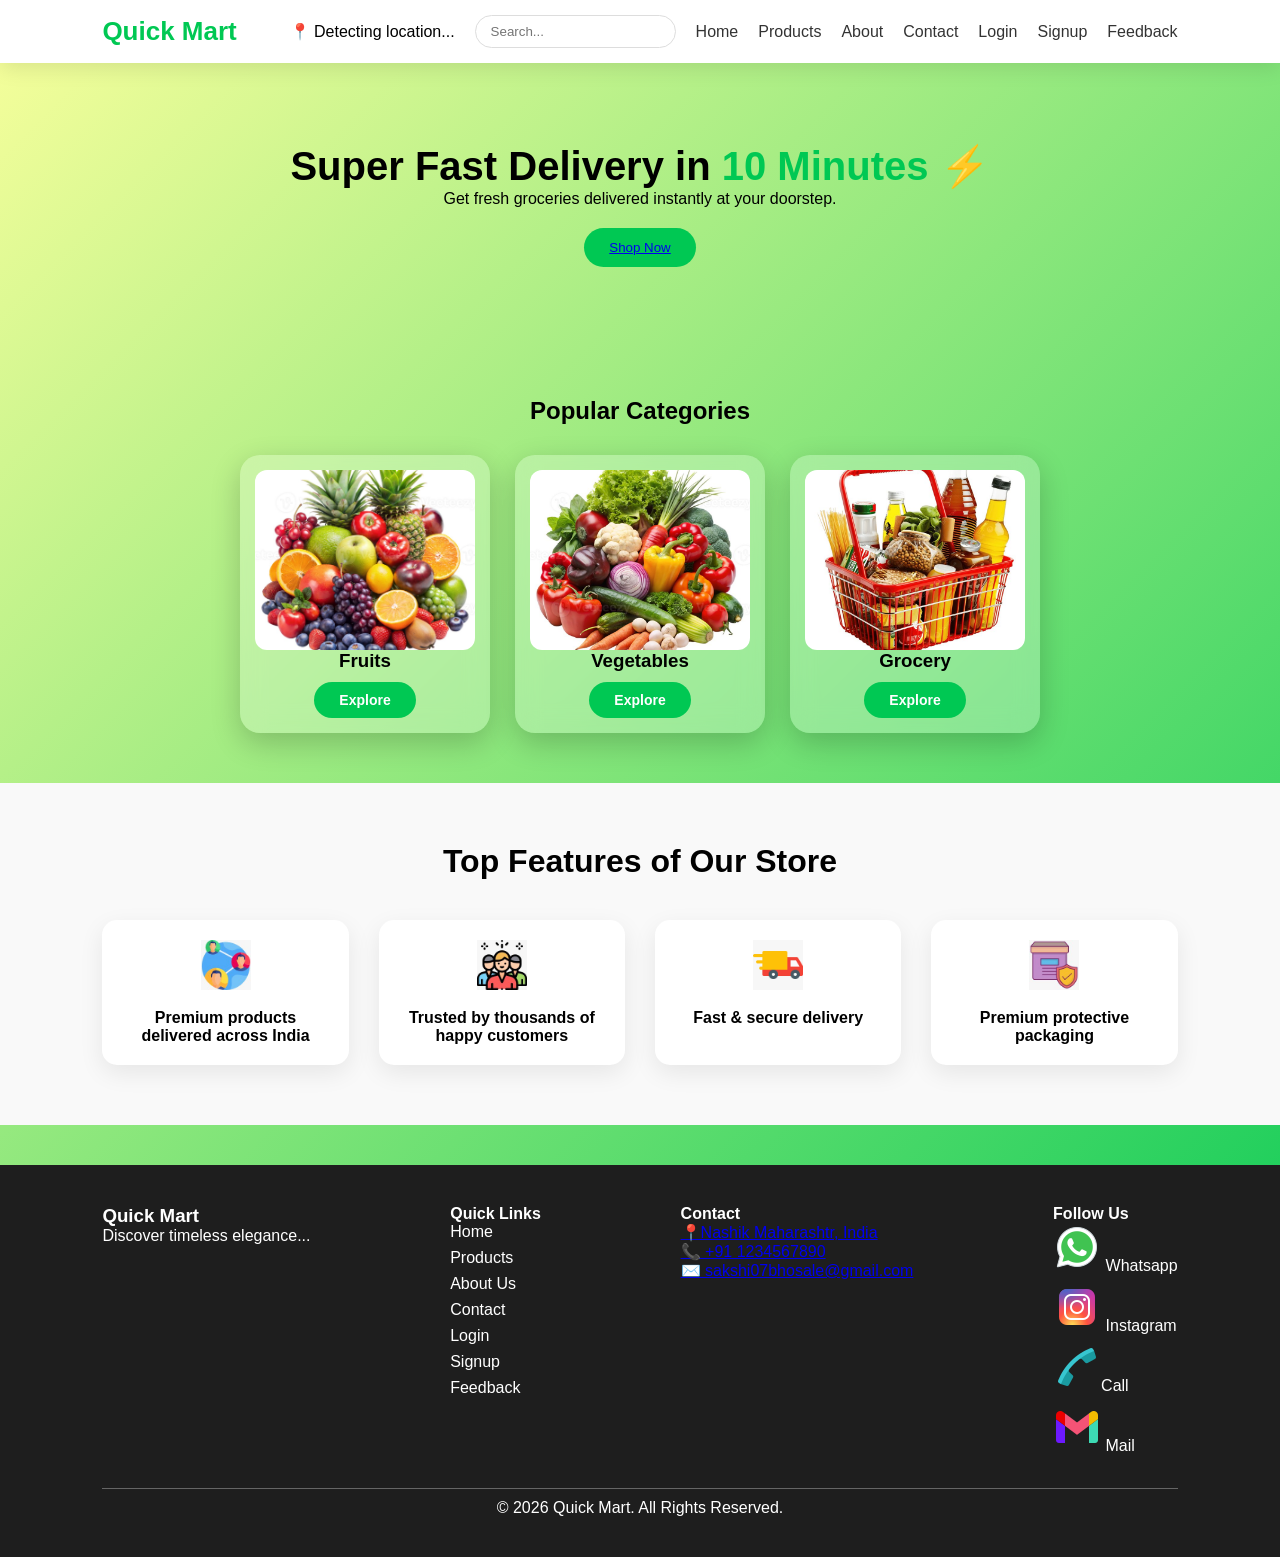
<file: index.html>
<!DOCTYPE html>
<html lang="en">
<head>
    <meta charset="UTF-8">
    <title>Blinkit Clone - Home</title>
    <meta name="viewport" content="width=device-width, initial-scale=1.0">
    <link rel="stylesheet" href="../css/style.css">
</head>
<body>

<!-- ================= NAVBAR ================= -->
<nav>
    <div class="logo">Quick Mart</div>

    <ul>
        <li id="location">📍 Detecting location...</li>
        <li><input type="text" placeholder="Search..." class="search-bar"></li>
        <li><a href="./index.html">Home</a></li>
        <li><a href="./pages/product.html">Products</a></li>
        <li><a href="./pages/about.html">About</a></li>
        <li><a href="./pages/contact.html">Contact</a></li>
        <li><a href="./pages/login.html">Login</a></li>
        <li><a href="./pages/signup.html">Signup</a></li>
        <li><a href="./pages/feedback.html">Feedback</a></li>
    </ul>
</nav>

<!-- ================= HERO ================= -->
<section class="hero">
    <h1>Super Fast Delivery in <span>10 Minutes</span> ⚡</h1>
    <p>Get fresh groceries delivered instantly at your doorstep.</p>
    <button><a href="./pages/product.html">Shop Now</a></button>
</section>

<!-- ================= CATEGORIES ================= -->
<section class="section">
    <h2>Popular Categories</h2>

    <div class="cards">
        <div class="card">
            <img src="./img/fruits.jpg" alt="Fruits">
            <h3>Fruits</h3>
            <button onclick="window.location.href='./pages/product.html?category=fruits'" class="btn">
                Explore
            </button>
        </div>

        <div class="card">
            <img src="./img/vegitables.jpg" alt="Vegetables">
            <h3>Vegetables</h3>
            <button onclick="window.location.href='./pages/product.html?category=vegetables'" class="btn">
                Explore
            </button>
        </div>

        <div class="card">
            <img src="./img/grocerray.jpg" alt="Dairy">
            <h3>Grocery</h3>
            <button onclick="window.location.href='./pages/product.html?category=grocery'" class="btn">
                Explore
            </button>
        </div>
    </div>
</section>

<!-- ================= FEATURES ================= -->
<!-- ================= FEATURES ================= -->
<section class="features">
    <h2 class="feature-heading">Top Features of Our Store</h2>

    <div class="feature-container">

        <div class="feature-card">
            <img src="./img/f1.jpeg" alt="Premium Products">
            <h4>Premium products delivered across India</h4>
        </div>

        <div class="feature-card">
            <img src="./img/f2.jpeg" alt="Happy Customers">
            <h4>Trusted by thousands of happy customers</h4>
        </div>

        <div class="feature-card">
            <img src="./img/f3.jpeg" alt="Fast Delivery">
            <h4>Fast & secure delivery</h4>
        </div>

        <div class="feature-card">
            <img src="./img/f4.jpeg" alt="Packaging">
            <h4>Premium protective packaging</h4>
        </div>

    </div>
</section>

<!-- ================= FOOTER ================= -->
<footer>
        <div class="footer-container">

            <div class="footer-about">
                <h3>Quick Mart</h3>
                <p>Discover timeless elegance...</p>
            </div>

            <div class="footer-links">
                <h4>Quick Links</h4>
                <a href="../index.html">Home</a>
                <a href="../pages/product.html">Products</a>
                <a href="../pages/about.html">About Us</a>
                <a href="../pages/contact.html">Contact</a>
                <a href="../pages/login.html">Login</a>
                <a href="../pages/signup.html">Signup</a>
                <a href="../pages/feedback.html">Feedback</a>
            </div>

            <div class="footer-contact">
                <h4>Contact</h4>
                <p><a href=https://maps.app.goo.gl/obah4BUpE5US12ti7>📍Nashik Maharashtr, India</a></p>
                <p><a href="tel:+1234567890">📞 +91 1234567890</a></p>
                <p><a href="mailto:sakshi07bhosale@gmail.com">✉️ sakshi07bhosale@gmail.com</a></p>
            </div>


            <div class="footer-social">
                <h4>Follow Us</h4>
                <a href="https://facebook.com" target="_blank">
                    <img src="../img/whatsapp.png" class="social-icon"> Whatsapp
                </a>
                <a href="https://instagram.com" target="_blank">
                    <img src="../img/insta.png" class="social-icon"> Instagram
                </a>
                <a href="https://wa.me/919876543210" target="_blank">
                    <img src="../img/call.png" class="social-icon">Call
                </a>
                <a href="https://twitter.com" target="_blank">
                    <img src="../img/mail.png" class="social-icon"> Mail
                </a>
            </div>

        </div>

        <div class="footer-bottom">
            <p>© 2026 Quick Mart. All Rights Reserved.</p>
        </div>
    </footer>
    <script>
if (navigator.geolocation) {
    navigator.geolocation.getCurrentPosition(function(position) {

        let lat = position.coords.latitude;
        let lon = position.coords.longitude;

        document.getElementById("location").innerHTML =
        "📍 Nashik, Maharashtra";

    });
} else {
    document.getElementById("location").innerHTML =
    "Location not supported";
}
</script>

</body>
</html>
</file>
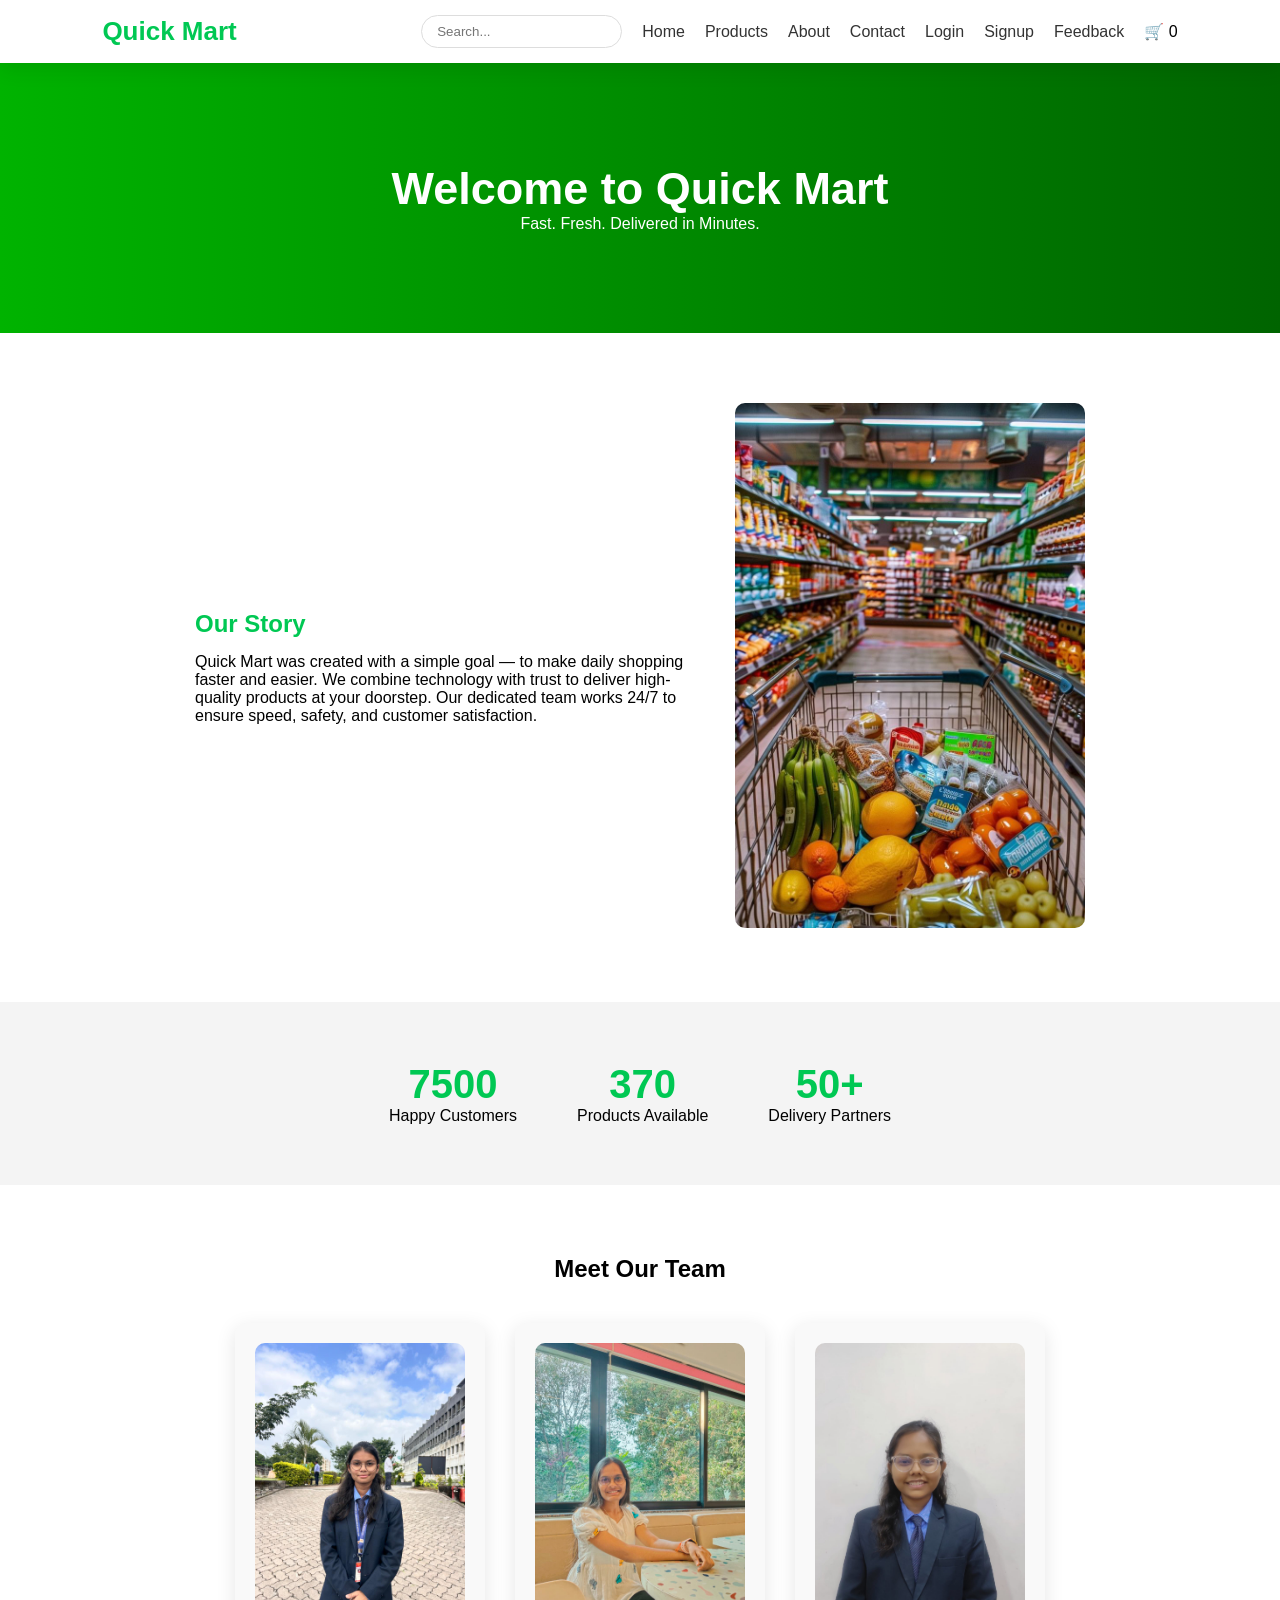
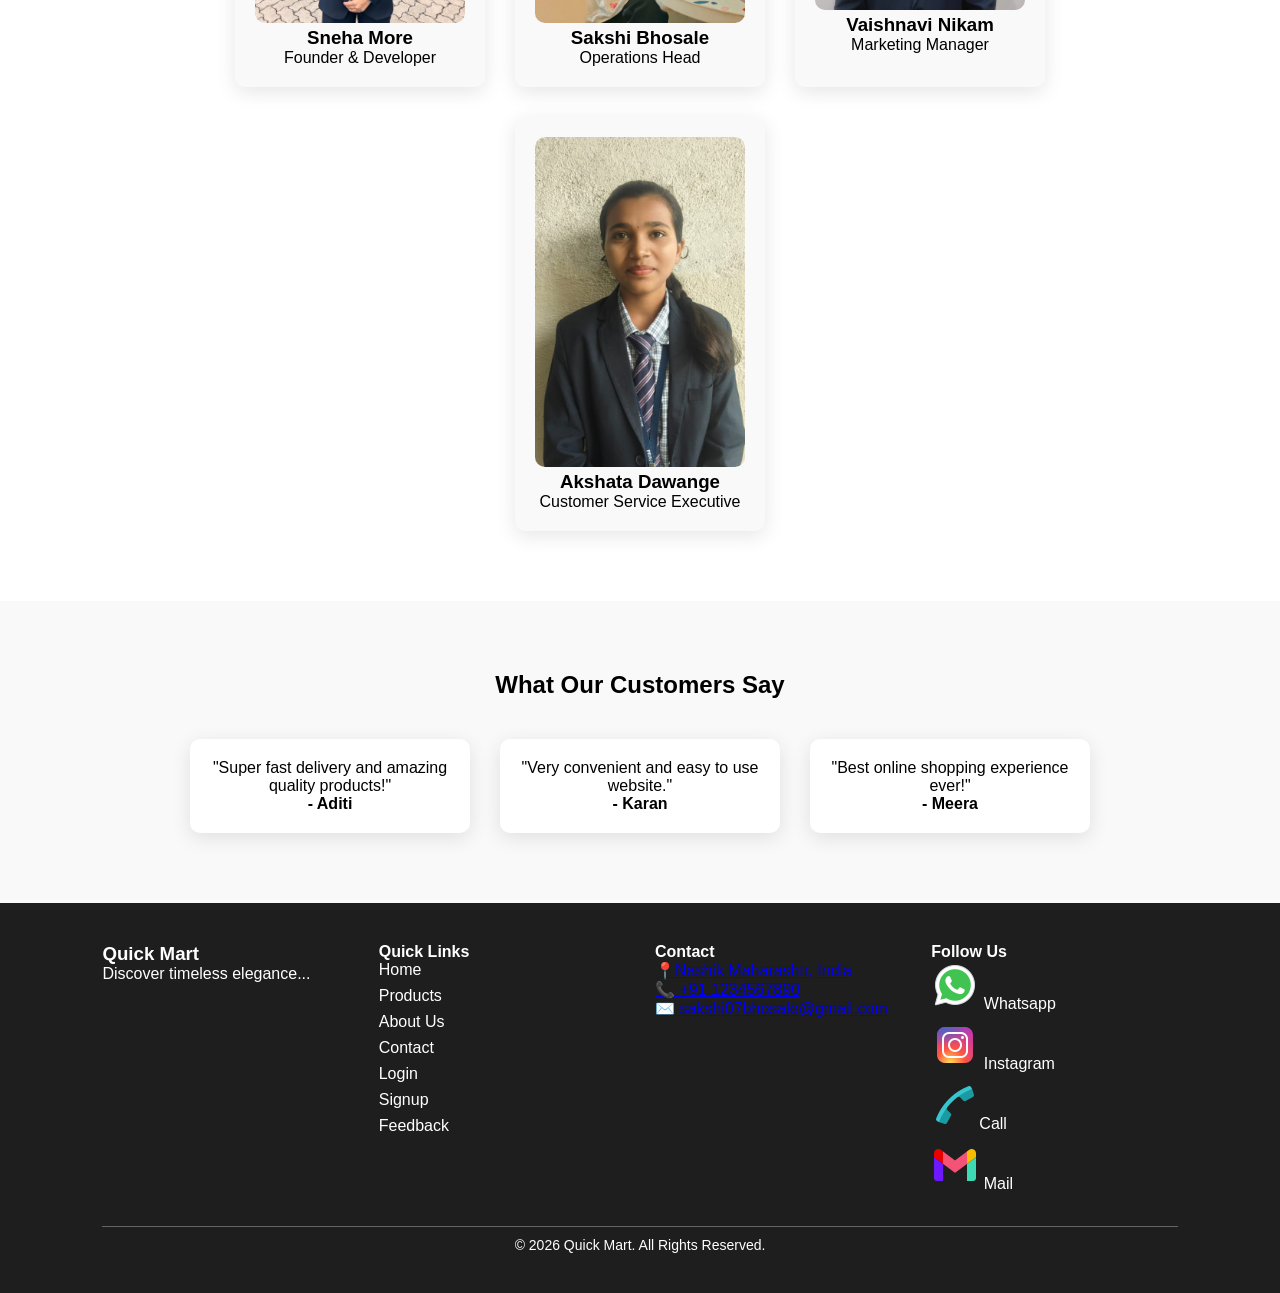
<file: pages/about.html>
<!DOCTYPE html>
<html>
<head>
<title>About</title>
<link rel="stylesheet" href="../css/about.css">
<script src="../js/about.js" defer></script>
</head>
<body>

<nav>
<div class="logo">Quick Mart</div>
<ul>
<li><input type="text" id="search" placeholder="Search..." class="search-bar" onkeyup="filterProducts()"></li>
<li><a href="../index.html">Home</a></li>
<li><a href="../pages/product.html">Products</a></li>
<li><a href="../pages/about.html">About</a></li>
<li><a href="../pages/contact.html">Contact</a></li>
<li><a href="../pages/login.html">Login</a></li>
<li><a href="../pages/signup.html">Signup</a></li>
<li><a href="../pages/feedback.html">Feedback</a></li>
<li class="cart-toggle" onclick="toggleCart()">🛒 <span class="cart-count" id="cart-count">0</span></li>
</ul>
</nav>


<!-- ================= HERO SECTION ================= -->
<section class="about-hero">
    <div class="about-hero-content">
        <h1>Welcome to Quick Mart</h1>
        <p>Fast. Fresh. Delivered in Minutes.</p>
    </div>
</section>


<!-- ================= OUR STORY ================= -->
<section class="about-story">
    <div class="story-text">
        <h2>Our Story</h2>
        <p>
            Quick Mart was created with a simple goal — to make daily shopping 
            faster and easier. We combine technology with trust to deliver 
            high-quality products at your doorstep. Our dedicated team works 
            24/7 to ensure speed, safety, and customer satisfaction.
        </p>
    </div>

    <div class="story-image">
        <img src="../img/about.jpeg" alt="About Blinkit Company">
    </div>
</section>


<!-- ================= STATS SECTION ================= -->
<section class="stats-section">
    <div class="stat-box">
        <h2 class="counter" data-target="10000">0</h2>
        <p>Happy Customers</p>
    </div>

    <div class="stat-box">
        <h2 class="counter" data-target="500">0</h2>
        <p>Products Available</p>
    </div>

    <div class="stat-box">
        <h2 class="counter" data-target="50">0</h2>
        <p>Delivery Partners</p>
    </div>
</section>


<!-- ================= TEAM SECTION ================= -->
<section class="team-section">
    <h2>Meet Our Team</h2>

    <div class="team-container">

        <div class="team-card">
            <img src="../img/sneh.jpeg" alt="Sneha More">
            <h3>Sneha More</h3>
            <p>Founder & Developer</p>
        </div>

        <div class="team-card">
            <img src="../img/sak.jpeg" alt="Sakshi Bhosale">
            <h3>Sakshi Bhosale</h3>
            <p>Operations Head</p>
        </div>

        <div class="team-card">
            <img src="../img/vai.jpeg" alt="Vaishnavi Nikam">
            <h3>Vaishnavi Nikam</h3>
            <p>Marketing Manager</p>
        </div>
<div class="team-card">
            <img src="../img/aksh (1).jpeg" alt="Akshata Dawange">
            <h3>Akshata Dawange</h3>
            <p>Customer Service Executive</p>
        </div>

    </div>
</section>


<!-- ================= TESTIMONIAL SECTION ================= -->
<section class="testimonial-section">
    <h2>What Our Customers Say</h2>

    <div class="testimonial-container">

        <div class="testimonial-card">
            <p>"Super fast delivery and amazing quality products!"</p>
            <h4>- Aditi</h4>
        </div>

        <div class="testimonial-card">
            <p>"Very convenient and easy to use website."</p>
            <h4>- Karan</h4>
        </div>

        <div class="testimonial-card">
            <p>"Best online shopping experience ever!"</p>
            <h4>- Meera</h4>
        </div>

    </div>
</section>

<footer>
        <div class="footer-container">

            <div class="footer-about">
                <h3>Quick Mart</h3>
                <p>Discover timeless elegance...</p>
            </div>

            <div class="footer-links">
                <h4>Quick Links</h4>
                <a href="../index.html">Home</a>
                <a href="../pages/product.html">Products</a>
                <a href="../pages/about.html">About Us</a>
                <a href="../pages/contact.html">Contact</a>
                <a href="../pages/login.html">Login</a>
                <a href="../pages/signup.html">Signup</a>
                <a href="../pages/feedback.html">Feedback</a>
            </div>
            <div class="footer-contact">
                <h4>Contact</h4>
                <p><a href="https://maps.app.goo.gl/obah4BUpE5US12ti7">📍Nashik Maharashtr, India</a></p>
                <p><a href="tel:+1234567890">📞 +91 1234567890</a></p>
                <p><a href="mailto:sakshi07bhosale@gmail.com">✉️ sakshi07bhosale@gmail.com</a></p>
            </div>


            <div class="footer-social">
                <h4>Follow Us</h4>
                <a href="https://facebook.com" target="_blank">
                    <img src="../img/whatsapp.png" class="social-icon"> Whatsapp
                </a>
                <a href="https://instagram.com" target="_blank">
                    <img src="../img/insta.png" class="social-icon"> Instagram
                </a>
                <a href="https://wa.me/919876543210" target="_blank">
                    <img src="../img/call.png" class="social-icon">Call
                </a>
                <a href="https://twitter.com" target="_blank">
                    <img src="../img/mail.png" class="social-icon"> Mail
                </a>
            </div>

        </div>

        <div class="footer-bottom">
            <p>© 2026 Quick Mart. All Rights Reserved.</p>
        </div>
    </footer>

</body>
</html>
</file>
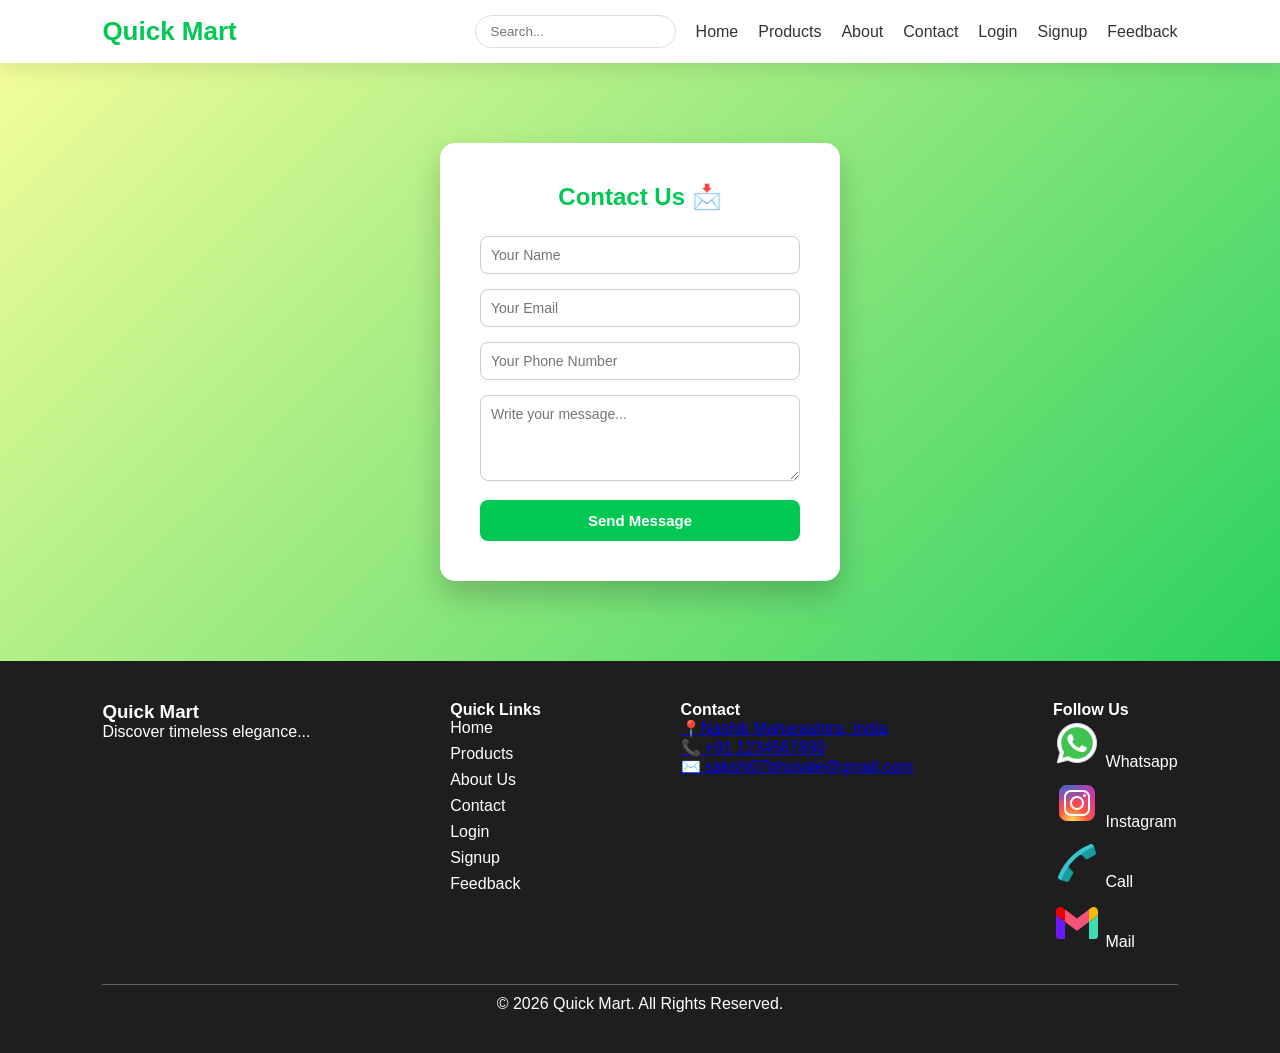
<file: pages/contact.html>
<!DOCTYPE html>
<html lang="en">
<head>
    <meta charset="UTF-8">
    <meta name="viewport" content="width=device-width, initial-scale=1.0">
    <title>Contact Us - Quick Mart</title>
    <link rel="stylesheet" href="../css/contact.css">
    <link rel="stylesheet" href="../css/style.css">
    <script src="../js/contact.js" defer></script>
</head>
<body>

<!-- ================= NAVBAR ================= -->
<nav>
    <div class="logo">Quick Mart</div>
    <ul>
        <li><input type="text" id="search" placeholder="Search..." class="search-bar"></li>
        <li><a href="../index.html">Home</a></li>
        <li><a href="../pages/product.html">Products</a></li>
        <li><a href="../pages/about.html">About</a></li>
        <li><a href="../pages/contact.html">Contact</a></li>
        <li><a href="../pages/login.html">Login</a></li>
        <li><a href="../pages/signup.html">Signup</a></li>
        <li><a href="../pages/feedback.html">Feedback</a></li>
    </ul>
</nav>

<!-- ================= CONTACT FORM ================= -->
<div class="contact-container">
    <h2>Contact Us 📩</h2>

    <form id="contactForm">
        <input type="text" id="name" placeholder="Your Name" required>
        <input type="email" id="email" placeholder="Your Email" required>
        <input type="tel" id="phone" placeholder="Your Phone Number" required>
        <textarea id="message" rows="4" placeholder="Write your message..." required></textarea>
        <button type="submit">Send Message</button>
    </form>
</div>

<!-- ================= MODAL ================= -->
<div class="modal" id="successModal">
    <div class="modal-content">
        <h3>🎉 Thank You!</h3>
        <p>Your message has been sent successfully.</p>
        <button onclick="closeModal()">Close</button>
    </div>
</div>

<!-- ================= FOOTER ================= -->
<footer>
    <div class="footer-container">

        <div class="footer-about">
            <h3>Quick Mart</h3>
            <p>Discover timeless elegance...</p>
        </div>

        <div class="footer-links">
            <h4>Quick Links</h4>
            <a href="../index.html">Home</a>
            <a href="../pages/product.html">Products</a>
            <a href="../pages/about.html">About Us</a>
            <a href="../pages/contact.html">Contact</a>
            <a href="../pages/login.html">Login</a>
            <a href="../pages/signup.html">Signup</a>
            <a href="../pages/feedback.html">Feedback</a>
        </div>

        <div class="footer-contact">
            <h4>Contact</h4>
            <p><a href="https://maps.app.goo.gl/obah4BUpE5US12ti7">📍Nashik Maharashtra, India</a></p>
            <p><a href="tel:+1234567890">📞 +91 1234567890</a></p>
            <p><a href="mailto:sakshi07bhosale@gmail.com">✉️ sakshi07bhosale@gmail.com</a></p>
        </div>

        <div class="footer-social">
            <h4>Follow Us</h4>
            <a href="https://facebook.com" target="_blank">
                <img src="../img/whatsapp.png" class="social-icon"> Whatsapp
            </a>
            <a href="https://instagram.com" target="_blank">
                <img src="../img/insta.png" class="social-icon"> Instagram
            </a>
            <a href="https://wa.me/919876543210" target="_blank">
                <img src="../img/call.png" class="social-icon"> Call
            </a>
            <a href="https://twitter.com" target="_blank">
                <img src="../img/mail.png" class="social-icon"> Mail
            </a>
        </div>

    </div>

    <div class="footer-bottom">
        <p>© 2026 Quick Mart. All Rights Reserved.</p>
    </div>
</footer>

</body>
</html>
</file>
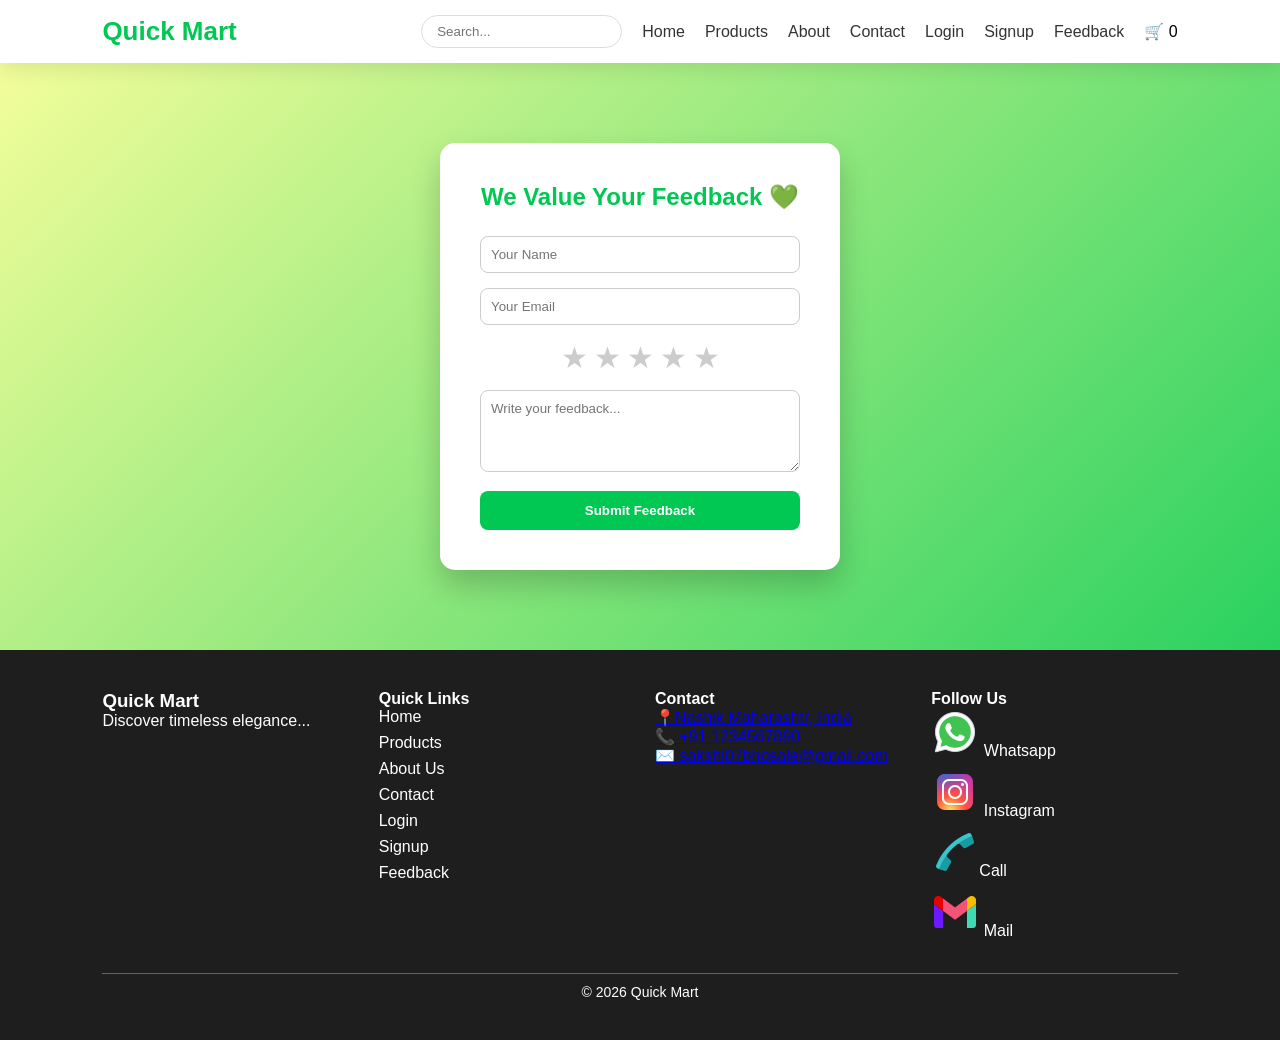
<file: pages/feedback.html>
<!DOCTYPE html>
<html>
<head>
<title>Feedback</title>

<link rel="stylesheet" href="../css/feedback.css">
<link rel="stylesheet" href="../css/style.css">
<script src="../js/feedback.js" defer></script>

</head>
<body>

<!-- ✅ FIXED NAVBAR -->
<nav>
<div class="logo">Quick Mart</div>
<ul>
<li><input type="text" id="search" placeholder="Search..." class="search-bar"></li>
<li><a href="../index.html">Home</a></li>
<li><a href="../pages/product.html">Products</a></li>
<li><a href="../pages/about.html">About</a></li>
<li><a href="../pages/contact.html">Contact</a></li>
<li><a href="../pages/login.html">Login</a></li>
<li><a href="../pages/signup.html">Signup</a></li>
<li><a href="../pages/feedback.html">Feedback</a></li>
<li class="cart-toggle">🛒 <span id="cart-count">0</span></li>
</ul>
</nav>

<!-- ================= FEEDBACK ================= -->
<div class="feedback-container">
    <h2>We Value Your Feedback 💚</h2>

    <form id="feedbackForm">
        <input type="text" id="name" placeholder="Your Name" required>
        <input type="email" id="email" placeholder="Your Email" required>

        <div class="rating">
            <span data-value="5">★</span>
            <span data-value="4">★</span>
            <span data-value="3">★</span>
            <span data-value="2">★</span>
            <span data-value="1">★</span>
        </div>

        <textarea id="message" rows="4" placeholder="Write your feedback..." required></textarea>

        <button type="submit">Submit Feedback</button>
    </form>
</div>

<!-- ================= MODAL ================= -->
<div class="modal" id="successModal">
    <div class="modal-content">
        <h3>🎉 Thank You!</h3>
        <p>Your feedback has been submitted successfully.</p>
        <button onclick="closeModal()">Close</button>
    </div>
</div>

<!-- ================= FOOTER ================= -->
<footer>
<div class="footer-container">

<div class="footer-about">
<h3>Quick Mart</h3>
<p>Discover timeless elegance...</p>
</div>

<div class="footer-links">
<h4>Quick Links</h4>
<a href="../index.html">Home</a>
<a href="../pages/product.html">Products</a>
<a href="../pages/about.html">About Us</a>
<a href="../pages/contact.html">Contact</a>
<a href="../pages/login.html">Login</a>
<a href="../pages/signup.html">Signup</a>
<a href="../pages/feedback.html">Feedback</a>
</div>
<div class="footer-contact">
                <h4>Contact</h4>
                <p><a href="https://maps.app.goo.gl/obah4BUpE5US12ti7">📍Nashik Maharashtr, India</a></p>
                <p><a href="tel:+1234567890">📞 +91 1234567890</a></p>
                <p><a href="mailto:sakshi07bhosale@gmail.com">✉️ sakshi07bhosale@gmail.com</a></p>
            </div>


            <div class="footer-social">
                <h4>Follow Us</h4>
                <a href="https://facebook.com" target="_blank">
                    <img src="../img/whatsapp.png" class="social-icon"> Whatsapp
                </a>
                <a href="https://instagram.com" target="_blank">
                    <img src="../img/insta.png" class="social-icon"> Instagram
                </a>
                <a href="https://wa.me/919876543210" target="_blank">
                    <img src="../img/call.png" class="social-icon">Call
                </a>
                <a href="https://twitter.com" target="_blank">
                    <img src="../img/mail.png" class="social-icon"> Mail
                </a>
            </div>

</div>

<div class="footer-bottom">
<p>© 2026 Quick Mart</p>
</div>
</footer>

</body>
</html>
</file>
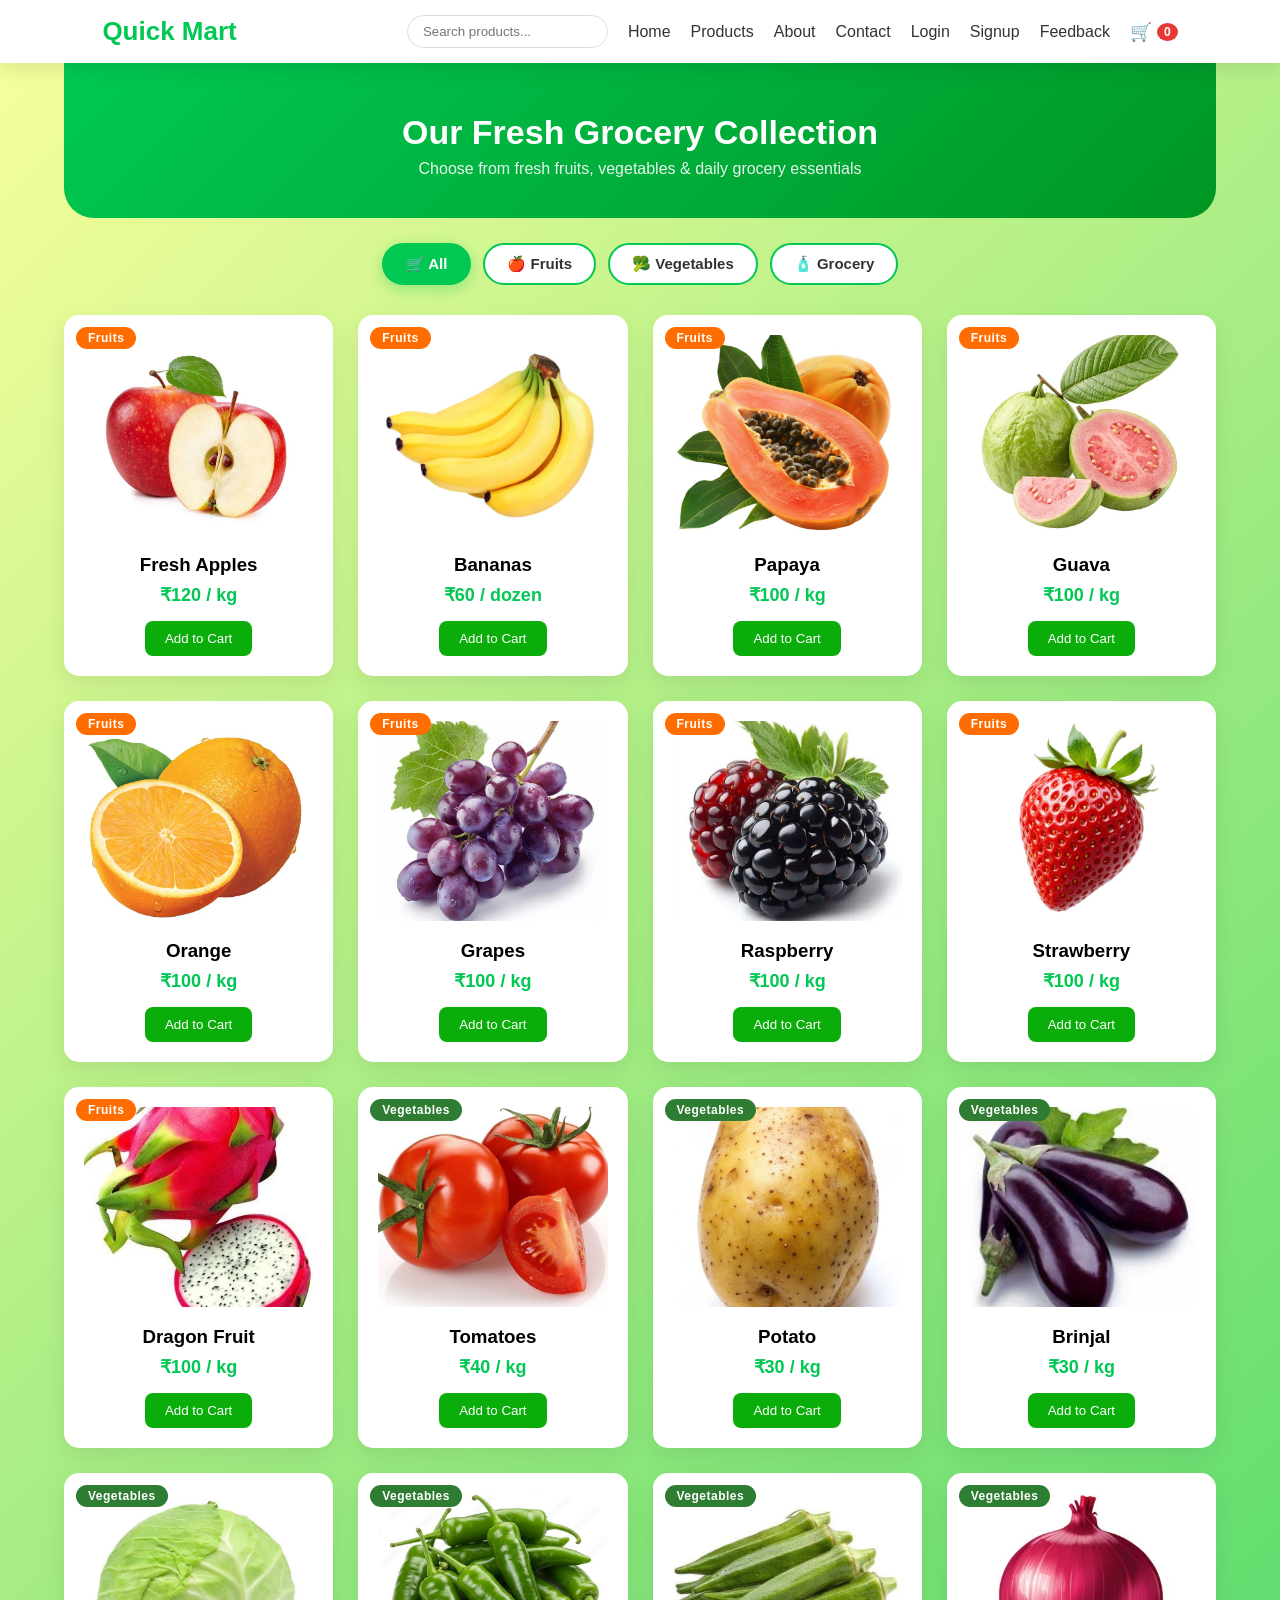
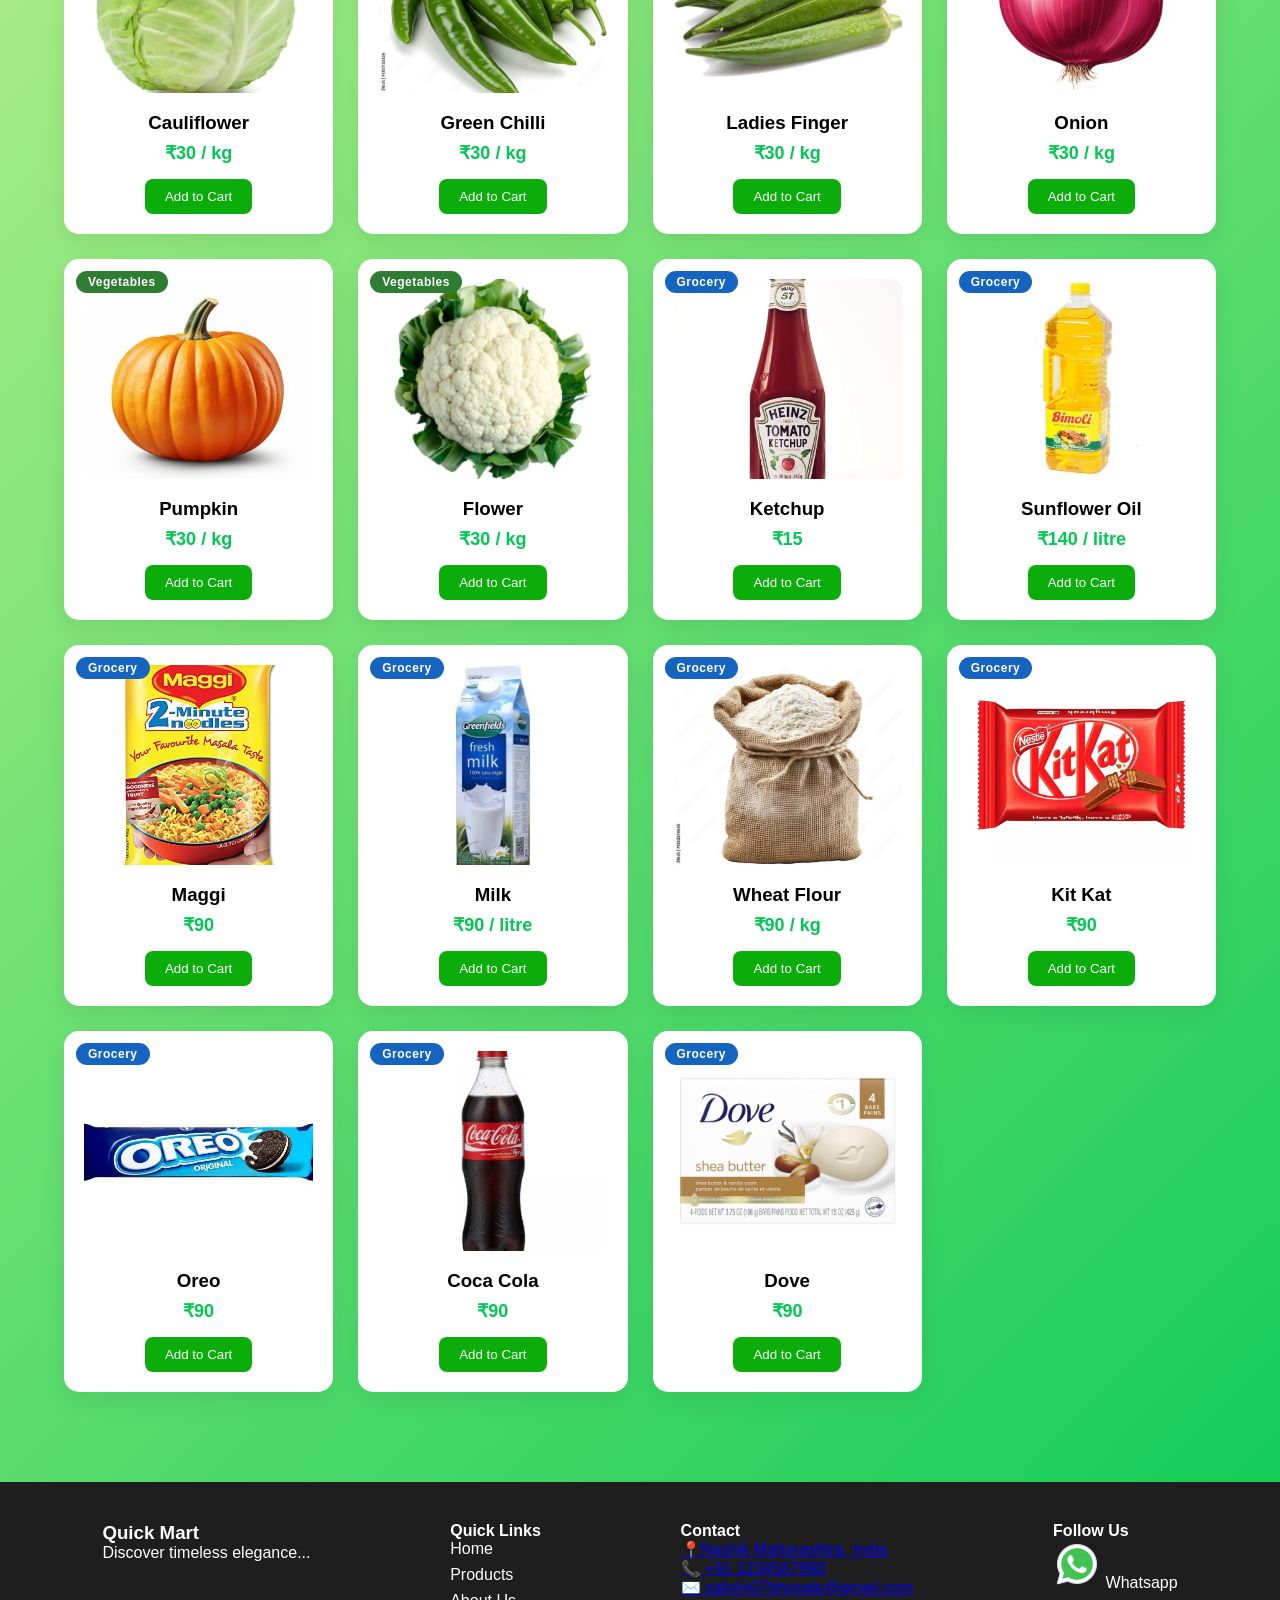
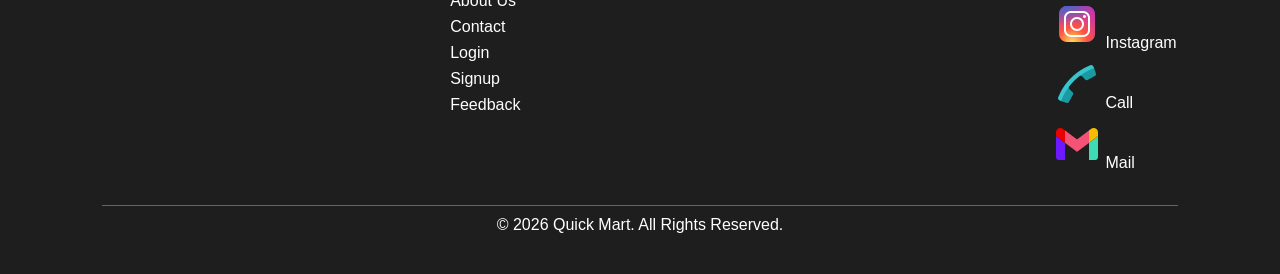
<file: pages/product.html>
<!DOCTYPE html>
<html lang="en">
<head>
    <meta charset="UTF-8">
    <meta name="viewport" content="width=device-width, initial-scale=1.0">
    <title>Products - Quick Mart</title>
    <link rel="stylesheet" href="../css/style.css">
    <link rel="stylesheet" href="../css/product.css">
    <script src="../js/script.js" defer></script>
</head>
<body>

<!-- ================= NAVBAR ================= -->
<nav>
    <div class="logo">Quick Mart</div>
    <ul>
        <li><input type="text" id="search" placeholder="Search products..." class="search-bar" onkeyup="filterProducts()"></li>
        <li><a href="../index.html">Home</a></li>
        <li><a href="../pages/product.html">Products</a></li>
        <li><a href="../pages/about.html">About</a></li>
        <li><a href="../pages/contact.html">Contact</a></li>
        <li><a href="../pages/login.html">Login</a></li>
        <li><a href="../pages/signup.html">Signup</a></li>
        <li><a href="../pages/feedback.html">Feedback</a></li>
        <li class="cart-toggle" onclick="toggleCart()">🛒 <span class="cart-count" id="cart-count">0</span></li>
    </ul>
</nav>

<!-- ================= Cart Sidebar ================= -->
<div class="cart-sidebar" id="cart">
    <div class="cart-header">
        <h3>Your Cart</h3>
        <span onclick="toggleCart()" class="close-cart">✖</span>
    </div>
    <div class="cart-items" id="cart-items">
        <p>Your cart is empty</p>
    </div>
    <div class="cart-footer">
        <h4>Total: ₹<span id="cart-total">0</span></h4>
        <button onclick="proceedToCheckout()" class="checkout-btn">Proceed to Checkout</button>
    </div>
</div>

<!-- ================= PRODUCTS ================= -->
<section class="products-section">
    <div class="products-hero">
        <h1>Our Fresh Grocery Collection</h1>
        <p>Choose from fresh fruits, vegetables & daily grocery essentials</p>
    </div>

    <!-- Category Filter Buttons -->
    <div class="category-filters">
        <button class="filter-btn active" data-category="all">🛒 All</button>
        <button class="filter-btn" data-category="fruits">🍎 Fruits</button>
        <button class="filter-btn" data-category="vegetables">🥦 Vegetables</button>
        <button class="filter-btn" data-category="grocery">🧴 Grocery</button>
    </div>

    <div class="products-grid">

        <!-- Fruits -->
        <div class="product-card fruits" data-name="Fresh Apples" data-price="120">
            <span class="product-badge">Fruits</span>
            <img src="../img/Apples.jpg" alt="Fresh Apples">
            <h3>Fresh Apples</h3>
            <p class="product-price">₹120 / kg</p>
            <button class="btn">Add to Cart</button>
        </div>

        <div class="product-card fruits" data-name="Bananas" data-price="60">
            <span class="product-badge">Fruits</span>
            <img src="../img/babana.jpg" alt="Bananas">
            <h3>Bananas</h3>
            <p class="product-price">₹60 / dozen</p>
            <button class="btn">Add to Cart</button>
        </div>

        <div class="product-card fruits" data-name="Papaya" data-price="100">
            <span class="product-badge">Fruits</span>
            <img src="../img/Papaya.jpg" alt="Papaya">
            <h3>Papaya</h3>
            <p class="product-price">₹100 / kg</p>
            <button class="btn">Add to Cart</button>
        </div>

        <div class="product-card fruits" data-name="Guava" data-price="100">
            <span class="product-badge">Fruits</span>
            <img src="../img/Guava.jpg" alt="Guava">
            <h3>Guava</h3>
            <p class="product-price">₹100 / kg</p>
            <button class="btn">Add to Cart</button>
        </div>

        <div class="product-card fruits" data-name="Orange" data-price="100">
            <span class="product-badge">Fruits</span>
            <img src="../img/Orange.jpg" alt="Orange">
            <h3>Orange</h3>
            <p class="product-price">₹100 / kg</p>
            <button class="btn">Add to Cart</button>
        </div>

        <div class="product-card fruits" data-name="Grapes" data-price="100">
            <span class="product-badge">Fruits</span>
            <img src="../img/grapes.jpg" alt="Grapes">
            <h3>Grapes</h3>
            <p class="product-price">₹100 / kg</p>
            <button class="btn">Add to Cart</button>
        </div>

        <div class="product-card fruits" data-name="Raspberry" data-price="100">
            <span class="product-badge">Fruits</span>
            <img src="../img/rasberray.jpg" alt="Raspberry">
            <h3>Raspberry</h3>
            <p class="product-price">₹100 / kg</p>
            <button class="btn">Add to Cart</button>
        </div>

        <div class="product-card fruits" data-name="Strawberry" data-price="100">
            <span class="product-badge">Fruits</span>
            <img src="../img/strawberry.jpg" alt="Strawberry">
            <h3>Strawberry</h3>
            <p class="product-price">₹100 / kg</p>
            <button class="btn">Add to Cart</button>
        </div>

        <div class="product-card fruits" data-name="Dragon Fruit" data-price="100">
            <span class="product-badge">Fruits</span>
            <img src="../img/draganfruit.jpg" alt="Dragon Fruit">
            <h3>Dragon Fruit</h3>
            <p class="product-price">₹100 / kg</p>
            <button class="btn">Add to Cart</button>
        </div>

        <!-- Vegetables -->
        <div class="product-card vegetables" data-name="Tomatoes" data-price="40">
            <span class="product-badge veg-badge">Vegetables</span>
            <img src="../img/Tomato.jpg" alt="Tomatoes">
            <h3>Tomatoes</h3>
            <p class="product-price">₹40 / kg</p>
            <button class="btn">Add to Cart</button>
        </div>

        <div class="product-card vegetables" data-name="Potato" data-price="30">
            <span class="product-badge veg-badge">Vegetables</span>
            <img src="../img/potato.jpg" alt="Potato">
            <h3>Potato</h3>
            <p class="product-price">₹30 / kg</p>
            <button class="btn">Add to Cart</button>
        </div>

        <div class="product-card vegetables" data-name="Brinjal" data-price="30">
            <span class="product-badge veg-badge">Vegetables</span>
            <img src="../img/Brinjal.jpg" alt="Brinjal">
            <h3>Brinjal</h3>
            <p class="product-price">₹30 / kg</p>
            <button class="btn">Add to Cart</button>
        </div>

        <div class="product-card vegetables" data-name="Cauliflower" data-price="30">
            <span class="product-badge veg-badge">Vegetables</span>
            <img src="../img/Colliflower.jpg" alt="Cauliflower">
            <h3>Cauliflower</h3>
            <p class="product-price">₹30 / kg</p>
            <button class="btn">Add to Cart</button>
        </div>

        <div class="product-card vegetables" data-name="Green Chilli" data-price="30">
            <span class="product-badge veg-badge">Vegetables</span>
            <img src="../img/Green Chilli.jpg" alt="Green Chilli">
            <h3>Green Chilli</h3>
            <p class="product-price">₹30 / kg</p>
            <button class="btn">Add to Cart</button>
        </div>

        <div class="product-card vegetables" data-name="Ladies Finger" data-price="30">
            <span class="product-badge veg-badge">Vegetables</span>
            <img src="../img/Ladies Finger.jpg" alt="Ladies Finger">
            <h3>Ladies Finger</h3>
            <p class="product-price">₹30 / kg</p>
            <button class="btn">Add to Cart</button>
        </div>

        <div class="product-card vegetables" data-name="Onion" data-price="30">
            <span class="product-badge veg-badge">Vegetables</span>
            <img src="../img/onion.jpg" alt="Onion">
            <h3>Onion</h3>
            <p class="product-price">₹30 / kg</p>
            <button class="btn">Add to Cart</button>
        </div>

        <div class="product-card vegetables" data-name="Pumpkin" data-price="30">
            <span class="product-badge veg-badge">Vegetables</span>
            <img src="../img/pumpkin.jpg" alt="Pumpkin">
            <h3>Pumpkin</h3>
            <p class="product-price">₹30 / kg</p>
            <button class="btn">Add to Cart</button>
        </div>

        <div class="product-card vegetables" data-name="Flower" data-price="30">
            <span class="product-badge veg-badge">Vegetables</span>
            <img src="../img/Flower.jpg" alt="Flower">
            <h3>Flower</h3>
            <p class="product-price">₹30 / kg</p>
            <button class="btn">Add to Cart</button>
        </div>

        <!-- Grocery -->
        <div class="product-card grocery" data-name="Ketchup" data-price="15">
            <span class="product-badge grocery-badge">Grocery</span>
            <img src="../img/ketchup.jpg" alt="Ketchup">
            <h3>Ketchup</h3>
            <p class="product-price">₹15</p>
            <button class="btn">Add to Cart</button>
        </div>

        <div class="product-card grocery" data-name="Sunflower Oil" data-price="140">
            <span class="product-badge grocery-badge">Grocery</span>
            <img src="../img/oil.jpg" alt="Sunflower Oil">
            <h3>Sunflower Oil</h3>
            <p class="product-price">₹140 / litre</p>
            <button class="btn">Add to Cart</button>
        </div>

        <div class="product-card grocery" data-name="Maggi" data-price="90">
            <span class="product-badge grocery-badge">Grocery</span>
            <img src="../img/Maggie.jpg" alt="Maggi">
            <h3>Maggi</h3>
            <p class="product-price">₹90</p>
            <button class="btn">Add to Cart</button>
        </div>

        <div class="product-card grocery" data-name="Milk" data-price="90">
            <span class="product-badge grocery-badge">Grocery</span>
            <img src="../img/Milk.jpg" alt="Milk">
            <h3>Milk</h3>
            <p class="product-price">₹90 / litre</p>
            <button class="btn">Add to Cart</button>
        </div>

        <div class="product-card grocery" data-name="Wheat Flour" data-price="90">
            <span class="product-badge grocery-badge">Grocery</span>
            <img src="../img/Wheat Flour.jpg" alt="Wheat Flour">
            <h3>Wheat Flour</h3>
            <p class="product-price">₹90 / kg</p>
            <button class="btn">Add to Cart</button>
        </div>

        <div class="product-card grocery" data-name="Kit Kat" data-price="90">
            <span class="product-badge grocery-badge">Grocery</span>
            <img src="../img/kitkat.jpg" alt="Kit Kat">
            <h3>Kit Kat</h3>
            <p class="product-price">₹90</p>
            <button class="btn">Add to Cart</button>
        </div>

        <div class="product-card grocery" data-name="Oreo" data-price="90">
            <span class="product-badge grocery-badge">Grocery</span>
            <img src="../img/oreo.jpg" alt="Oreo">
            <h3>Oreo</h3>
            <p class="product-price">₹90</p>
            <button class="btn">Add to Cart</button>
        </div>

        <div class="product-card grocery" data-name="Coca Cola" data-price="90">
            <span class="product-badge grocery-badge">Grocery</span>
            <img src="../img/cokokola.jpg" alt="Coca Cola">
            <h3>Coca Cola</h3>
            <p class="product-price">₹90</p>
            <button class="btn">Add to Cart</button>
        </div>

        <div class="product-card grocery" data-name="Dove" data-price="90">
            <span class="product-badge grocery-badge">Grocery</span>
            <img src="../img/dove.jpg" alt="Dove">
            <h3>Dove</h3>
            <p class="product-price">₹90</p>
            <button class="btn">Add to Cart</button>
        </div>

    </div>

    <!-- No results message -->
    <p class="no-results" id="no-results" style="display:none;">No products found matching your search.</p>

</section>

<!-- ================= SUCCESS POPUP ================= -->
<div id="success-popup" class="success-popup">
    <div class="popup-content">
        ✅ Product added to cart successfully!
    </div>
</div>

<!-- ================= FOOTER ================= -->
<footer>
    <div class="footer-container">

        <div class="footer-about">
            <h3>Quick Mart</h3>
            <p>Discover timeless elegance...</p>
        </div>

        <div class="footer-links">
            <h4>Quick Links</h4>
            <a href="../index.html">Home</a>
            <a href="../pages/product.html">Products</a>
            <a href="../pages/about.html">About Us</a>
            <a href="../pages/contact.html">Contact</a>
            <a href="../pages/login.html">Login</a>
            <a href="../pages/signup.html">Signup</a>
            <a href="../pages/feedback.html">Feedback</a>
        </div>

        <div class="footer-contact">
            <h4>Contact</h4>
            <p><a href="https://maps.app.goo.gl/obah4BUpE5US12ti7">📍Nashik Maharashtra, India</a></p>
            <p><a href="tel:+1234567890">📞 +91 1234567890</a></p>
            <p><a href="mailto:sakshi07bhosale@gmail.com">✉️ sakshi07bhosale@gmail.com</a></p>
        </div>

        <div class="footer-social">
            <h4>Follow Us</h4>
            <a href="https://facebook.com" target="_blank">
                <img src="../img/whatsapp.png" class="social-icon"> Whatsapp
            </a>
            <a href="https://instagram.com" target="_blank">
                <img src="../img/insta.png" class="social-icon"> Instagram
            </a>
            <a href="https://wa.me/919876543210" target="_blank">
                <img src="../img/call.png" class="social-icon"> Call
            </a>
            <a href="https://twitter.com" target="_blank">
                <img src="../img/mail.png" class="social-icon"> Mail
            </a>
        </div>

    </div>

    <div class="footer-bottom">
        <p>© 2026 Quick Mart. All Rights Reserved.</p>
    </div>
</footer>

<script>
    // ===== Category filter from URL =====
    const params = new URLSearchParams(window.location.search);
    const category = params.get("category");

    if (category) {
        // Activate the correct filter button
        document.querySelectorAll(".filter-btn").forEach(btn => {
            btn.classList.remove("active");
            if (btn.dataset.category === category) btn.classList.add("active");
        });

        // Show only matching products
        document.querySelectorAll(".product-card").forEach(product => {
            if (!product.classList.contains(category)) {
                product.style.display = "none";
            }
        });
    }

    // ===== Category filter buttons =====
    document.querySelectorAll(".filter-btn").forEach(btn => {
        btn.addEventListener("click", function () {
            // Update active state
            document.querySelectorAll(".filter-btn").forEach(b => b.classList.remove("active"));
            this.classList.add("active");

            const cat = this.dataset.category;
            const cards = document.querySelectorAll(".product-card");

            cards.forEach(card => {
                if (cat === "all" || card.classList.contains(cat)) {
                    card.style.display = "";
                    card.style.animation = "fadeInUp 0.4s ease forwards";
                } else {
                    card.style.display = "none";
                }
            });
        });
    });
</script>

</body>
</html>
</file>
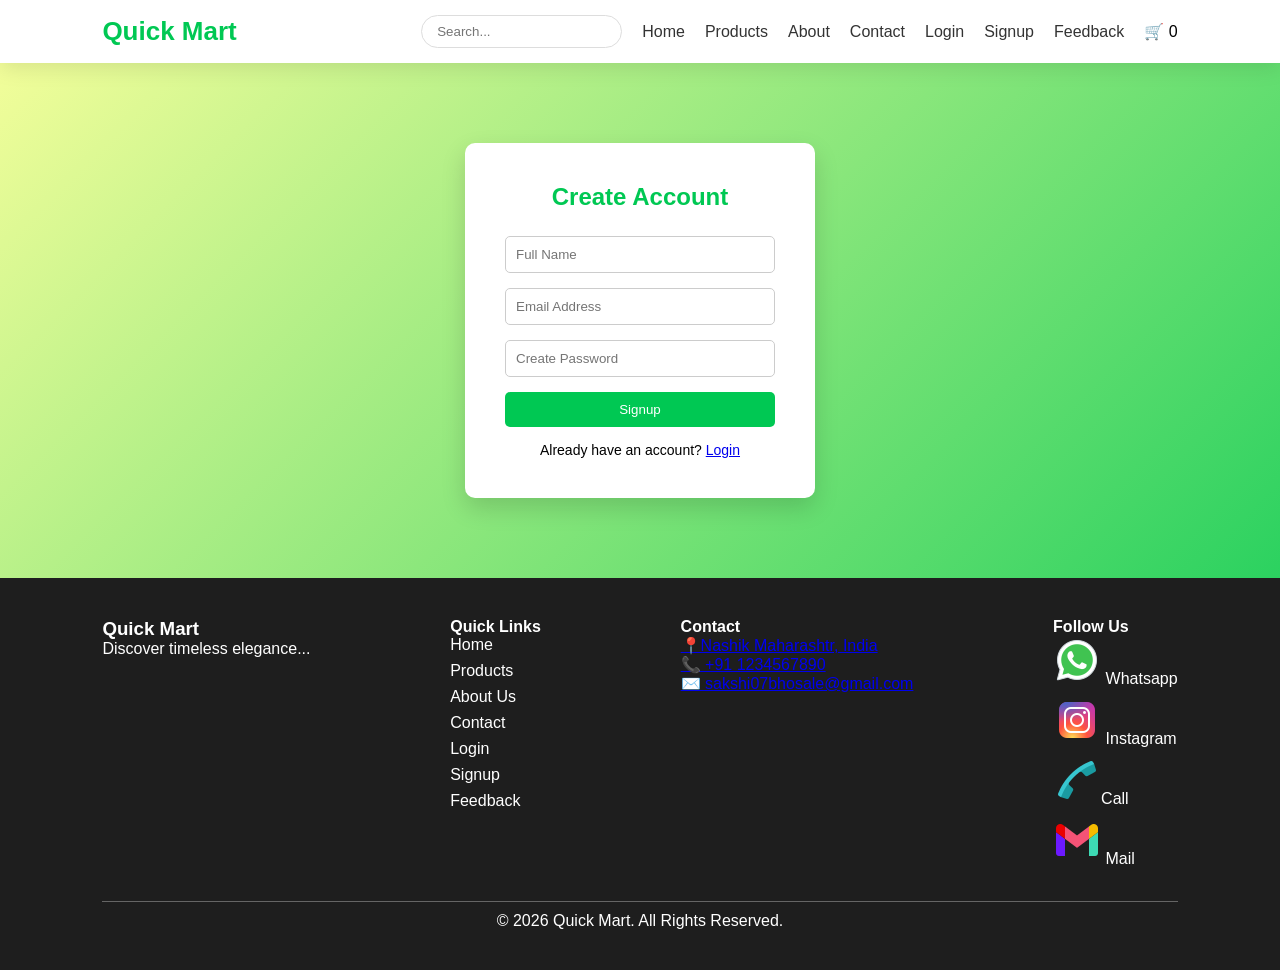
<file: pages/signup.html>
<!DOCTYPE html>
<html>
<head>
<title>Signup</title>
<link rel="stylesheet" href="../css/signup.css">
<link rel="stylesheet" href="../css/style.css">
<script src="../js/signup.js" defer></script>
</head>
<body>

<nav>
<div class="logo">Quick Mart</div>
<ul>
<li><input type="text" id="search" placeholder="Search..." class="search-bar" onkeyup="filterProducts()"></li>
<li><a href="../index.html">Home</a></li>
<li><a href="../products.html">Products</a></li>
<li><a href="../pages/about.html">About</a></li>
<li><a href="../pages/contact.html">Contact</a></li>
<li><a href="../pages/login.html">Login</a></li>
<li><a href="../pages/signup.html">Signup</a></li>
<li><a href="../pages/feedback.html">Feedback</a></li>
<li class="cart-toggle" onclick="toggleCart()">🛒 <span class="cart-count" id="cart-count">0</span></li>
</ul>
</nav>

<div class="auth-container">
    <h2>Create Account</h2>

    <form id="signupForm">
        <input type="text" id="signupName" placeholder="Full Name" required>
        <input type="email" id="signupEmail" placeholder="Email Address" required>
        <input type="password" id="signupPassword" placeholder="Create Password" required>
        <button type="submit">Signup</button>
        <p id="signupMsg"></p>
    </form>

    <p class="switch">
        Already have an account? <a href="login.html">Login</a>
    </p>
</div>
<footer>
        <div class="footer-container">

            <div class="footer-about">
                <h3>Quick Mart</h3>
                <p>Discover timeless elegance...</p>
            </div>

           <div class="footer-links">
                <h4>Quick Links</h4>
                <a href="../index.html">Home</a>
                <a href="../pages/product.html">Products</a>
                <a href="../pages/about.html">About Us</a>
                <a href="../pages/contact.html">Contact</a>
                <a href="../pages/login.html">Login</a>
                <a href="../pages/signup.html">Signup</a>
                <a href="../pages/feedback.html">Feedback</a>
            </div>
            <div class="footer-contact">
                <h4>Contact</h4>
                <p><a href="https://maps.app.goo.gl/obah4BUpE5US12ti7">📍Nashik Maharashtr, India</a></p>
                <p><a href="tel:+1234567890">📞 +91 1234567890</a></p>
                <p><a href="mailto:sakshi07bhosale@gmail.com">✉️ sakshi07bhosale@gmail.com</a></p>
            </div>


            <div class="footer-social">
                <h4>Follow Us</h4>
                <a href="https://facebook.com" target="_blank">
                    <img src="../img/whatsapp.png" class="social-icon"> Whatsapp
                </a>
                <a href="https://instagram.com" target="_blank">
                    <img src="../img/insta.png" class="social-icon"> Instagram
                </a>
                <a href="https://wa.me/919876543210" target="_blank">
                    <img src="../img/call.png" class="social-icon">Call
                </a>
                <a href="https://twitter.com" target="_blank">
                    <img src="../img/mail.png" class="social-icon"> Mail
                </a>
            </div>

        </div>

        <div class="footer-bottom">
            <p>© 2026 Quick Mart. All Rights Reserved.</p>
        </div>
    </footer>

</body>
</html>
</file>
<file: css/style.css>
/* RESET */
*{
  margin:0;
  padding:0;
  box-sizing:border-box;
  font-family:'Segoe UI', sans-serif;
}

body{
  background: linear-gradient(135deg, #f9ff9c, #00c853);
  min-height:100vh;
}

/* ================= NAVBAR ================= */
nav{
  background:#fff;
  padding:15px 8%;
  display:flex;
  justify-content:space-between;
  align-items:center;
  box-shadow:0 5px 20px rgba(0,0,0,0.1);
  position:sticky;
  top:0;
  z-index:100;
}

.logo{
  font-size:26px;
  font-weight:bold;
  color:#00c853;
}

nav ul{
  list-style:none;
  display:flex;
  align-items:center;
}

nav ul li{
  margin-left:20px;
}

nav ul li a{
  text-decoration:none;
  color:#333;
  transition:0.3s;
}

nav ul li a:hover{
  color:#00c853;
}

.search-bar{
  padding:8px 15px;
  border-radius:25px;
  border:1px solid #ddd;
}

/* ================= HERO ================= */
.hero{
  padding:80px 8%;
  text-align:center;
}

.hero h1{
  font-size:40px;
}

.hero span{
  color:#00c853;
}

.hero button{
  margin-top:20px;
  padding:12px 25px;
  border:none;
  background:#00c853;
  color:#fff;
  border-radius:25px;
  cursor:pointer;
  transition:0.3s;
}

.hero button:hover{
  background:#009624;
  transform:scale(1.05);
}

/* ================= CARDS ================= */
.section{
  padding:50px 8%;
  text-align:center;
}

.cards{
  display:flex;
  justify-content:center;
  gap:25px;
  flex-wrap:wrap;
  margin-top:30px;
}

.card{
  background:rgba(255,255,255,0.25);
  backdrop-filter:blur(12px);
  padding:15px;
  width:250px;
  border-radius:20px;
  box-shadow:0 10px 30px rgba(0,0,0,0.2);
  transition:0.4s;
  overflow:hidden; /* FIX overflow */
}

.card:hover{
  transform:translateY(-10px) scale(1.03);
}

.card img{
  width:100%;
  height:180px;          /* FIX size */
  object-fit:cover;      /* FIX distortion */
  border-radius:12px;
  display:block;
}

.card .btn{
  display:inline-block;
  margin-top:10px;
  padding:10px 25px;
  background:#00c853;
  color:#fff;
  border:none;
  border-radius:25px;
  cursor:pointer;
  font-weight:600;
  font-size:14px;
  transition:0.3s;
}

.card .btn:hover{
  background:#009624;
  transform:scale(1.05);
}

/* ================= PRODUCTS ================= */
.products-section{
  padding:60px 8%;
  text-align:center;
}

.products-section h2{
  font-size:32px;
  margin-bottom:40px;
}

.products-container{
  display:grid;
  grid-template-columns:repeat(auto-fit, minmax(250px,1fr));
  gap:30px;
}

.product-card{
  background:#fff;
  padding:20px;
  border-radius:15px;
  box-shadow:0 8px 25px rgba(0,0,0,0.08);
  transition:0.4s;
  text-align:center;
}

.product-card:hover{
  transform:translateY(-10px);
  box-shadow:0 15px 35px rgba(0,0,0,0.15);
}

.product-card img{
  width:100%;
  height:200px;
  object-fit:cover;
  border-radius:10px;
  margin-bottom:15px;
}

.product-card h3{
  margin-bottom:8px;
}

.product-card p{
  font-weight:bold;
  margin-bottom:15px;
}

.product-card button{
  background:#0aad0a;
  color:#fff;
  border:none;
  padding:10px 20px;
  border-radius:8px;
  cursor:pointer;
}

.product-card button:hover{
  background:#088708;
}

/* ================= FEATURES ================= */
.features{
  padding:60px 8%;
  background:#f9f9f9;
  text-align:center;
}

.feature-heading{
  font-size:32px;
  margin-bottom:40px;
}

.feature-container{
  display:grid;
  grid-template-columns:repeat(auto-fit, minmax(220px,1fr));
  gap:30px;
}

.feature-card{
  background:#fff;
  padding:20px;
  border-radius:15px;
  box-shadow:0 8px 25px rgba(0,0,0,0.08);
  transition:0.4s;
}

.feature-card:hover{
  transform:translateY(-10px);
  box-shadow:0 15px 35px rgba(0,0,0,0.15);
}

.feature-card img{
  width:50px;
  height:50px;
  object-fit:cover;
  margin-bottom:15px;
}

/* ================= FOOTER ================= */
footer{
  background:#1e1e1e;
  color:#fff;
  padding:40px 8%;
  margin-top:40px;
}

.footer-container{
  display:flex;
  flex-wrap:wrap;
  justify-content:space-between;
  gap:30px;
}

.footer-links a,
.footer-social a{
  display:block;
  color:#fff;
  text-decoration:none;
  margin-bottom:8px;
}

.footer-links a:hover,
.footer-social a:hover{
  color:#00c853;
}

.footer-bottom{
  text-align:center;
  margin-top:25px;
  border-top:1px solid #ffffff50;
  padding-top:10px;
}

/* ================= CART ================= */
.cart-sidebar{
  position:fixed;
  right:-400px;
  top:0;
  width:350px;
  height:100%;
  background:#fff;
  box-shadow:-5px 0 15px rgba(0,0,0,0.2);
  padding:20px;
  transition:0.4s;
  z-index:1000;
  overflow-y:auto;
}

.cart-sidebar.active{
  right:0;
}

.success-popup{
  position:fixed;
  top:20px;
  right:-400px;
  background:#00c853;
  color:#fff;
  padding:15px 25px;
  border-radius:8px;
  transition:0.5s;
  z-index:2000;
}

.success-popup.show{
  right:20px;
}

/* ================= RESPONSIVE ================= */
@media(max-width:768px){
  nav{
    flex-direction:column;
    align-items:flex-start;
  }

  nav ul{
    flex-direction:column;
    width:100%;
    margin-top:10px;
  }

  nav ul li{
    margin:10px 0;
  }

  .hero h1{
    font-size:28px;
  }

  .cards{
    flex-direction:column;
    align-items:center;
  }

  .footer-container{
    flex-direction:column;
    text-align:center;
  }
}
</file>
<file: css/about.css>
/* ================= GLOBAL RESET ================= */

* {
    margin: 0;
    padding: 0;
    box-sizing: border-box;
    font-family: 'Segoe UI', sans-serif;
}

body {
    background: linear-gradient(135deg, #f9ff9c, #00c853);
    min-height: 100vh;
}


/* ================= NAVBAR ================= */

nav {
    background: white;
    padding: 15px 8%;
    display: flex;
    justify-content: space-between;
    align-items: center;
    box-shadow: 0 5px 20px rgba(0,0,0,0.1);
    position: sticky;
    top: 0;
    z-index: 1000;
}

.logo {
    font-size: 26px;
    font-weight: bold;
    color: #00c853;
}

nav ul {
    list-style: none;
    display: flex;
    align-items: center;
}

nav ul li {
    margin-left: 20px;
}

nav ul li a {
    text-decoration: none;
    color: #333;
    font-weight: 500;
    transition: 0.3s;
}

nav ul li a:hover {
    color: #00c853;
}

.search-bar {
    padding: 8px 15px;
    border-radius: 25px;
    border: 1px solid #ddd;
}


/* ================= ABOUT PAGE ================= */

/* HERO */
.about-hero {
    background: linear-gradient(to right, #00b300, #006400);
    color: white;
    text-align: center;
    padding: 100px 20px;
}

.about-hero h1 {
    font-size: 45px;
}

/* STORY */
.about-story {
    display: flex;
    justify-content: center;
    align-items: center;
    padding: 70px 8%;
    gap: 40px;
    flex-wrap: wrap;
    background: white;
}

.story-text {
    max-width: 500px;
}

.story-text h2 {
    color: #00c853;
    margin-bottom: 15px;
}

.story-image img {
    width: 350px;
    border-radius: 10px;
}

/* STATS */
.stats-section {
    display: flex;
    justify-content: center;
    gap: 60px;
    padding: 60px 20px;
    background: #f4f4f4;
}

.stat-box {
    text-align: center;
}

.stat-box h2 {
    font-size: 40px;
    color: #00c853;
}

/* TEAM */
.team-section {
    padding: 70px 8%;
    text-align: center;
    background: white;
}

.team-container {
    display: flex;
    justify-content: center;
    gap: 30px;
    flex-wrap: wrap;
    margin-top: 40px;
}

.team-card {
    background: #f9f9f9;
    padding: 20px;
    width: 250px;
    border-radius: 10px;
    box-shadow: 0 5px 20px rgba(0,0,0,0.1);
    transition: 0.3s;
}

.team-card:hover {
    transform: translateY(-10px);
}

.team-card img {
    width: 100%;
    border-radius: 10px;
}

/* TESTIMONIAL */
.testimonial-section {
    background: #f9f9f9;
    padding: 70px 8%;
    text-align: center;
}

.testimonial-container {
    display: flex;
    justify-content: center;
    gap: 30px;
    flex-wrap: wrap;
    margin-top: 40px;
}

.testimonial-card {
    background: white;
    padding: 20px;
    width: 280px;
    border-radius: 10px;
    box-shadow: 0 5px 20px rgba(0,0,0,0.1);
}


/* ================= PRODUCTS PAGE ================= */

.heading {
    font-size: 45px;
    text-align: center;
    color: #d8830c;
    margin-top: 40px;
}

.sub-heading {
    text-align: center;
    font-size: 18px;
    color: #555;
    margin-bottom: 40px;
}

.products-grid {
    display: grid;
    grid-template-columns: repeat(auto-fit, minmax(260px, 1fr));
    gap: 30px;
    padding: 0 8%;
    margin-bottom: 60px;
}

.product-card {
    background-color: #ffffff;
    padding: 20px;
    border-radius: 15px;
    box-shadow: 0 5px 15px rgba(0,0,0,0.1);
    border: 1px solid #ddd;
    transition: 0.4s ease;
    text-align: center;
    cursor: pointer;
}

.product-card:hover {
    transform: translateY(-10px);
    box-shadow: 0 15px 30px rgba(0,0,0,0.2);
    background-color: #effcef;
}

.product-card img {
    width: 100%;
    height: 220px;
    object-fit: cover;
    border-radius: 12px;
    margin-bottom: 15px;
}

.product-card h3 {
    font-size: 22px;
    margin-bottom: 8px;
    color: #03203A;
}

.product-card p {
    font-size: 18px;
    font-weight: bold;
    margin-bottom: 15px;
}

.btn {
    background-color: #31443b;
    color: white;
    border-radius: 8px;
    padding: 10px 20px;
    font-size: 14px;
    border: none;
    cursor: pointer;
    transition: 0.3s;
}

.btn:hover {
    background-color: #192d1d;
}


/* ================= FOOTER ================= */

footer {
    background-color: #1e1e1e;
    color: white;
    padding: 40px 8%;
}

.footer-container {
    display: flex;
    flex-wrap: wrap;
    justify-content: space-between;
    gap: 30px;
}

.footer-container div {
    flex: 200px;
}

.footer-links a,
.footer-social a {
    display: block;
    color: white;
    text-decoration: none;
    margin-bottom: 8px;
    transition: 0.3s;
}

.footer-links a:hover,
.footer-social a:hover {
    color: #00c853;
}

.footer-bottom {
    text-align: center;
    margin-top: 25px;
    border-top: 1px solid #ffffff50;
    padding-top: 10px;
    font-size: 14px;
}


/* ================= RESPONSIVE ================= */

@media (max-width: 768px) {

    nav {
        flex-direction: column;
        align-items: flex-start;
    }

    nav ul {
        flex-direction: column;
        width: 100%;
        margin-top: 10px;
    }

    nav ul li {
        margin: 10px 0;
    }

    .about-story {
        flex-direction: column;
        text-align: center;
    }

    .stats-section {
        flex-direction: column;
        gap: 30px;
    }

    .team-container,
    .testimonial-container {
        flex-direction: column;
        align-items: center;
    }

    .heading {
        font-size: 35px;
    }

    .product-card img {
        height: 180px;
    }

    .footer-container {
        flex-direction: column;
        text-align: center;
    }
}
</file>
<file: css/contact.css>
/* ================= CONTACT PAGE ================= */

.contact-container {
    background: white;
    width: 400px;
    margin: 80px auto;
    padding: 40px;
    border-radius: 15px;
    box-shadow: 0 15px 30px rgba(0, 0, 0, 0.2);
    text-align: center;
    animation: fadeIn 0.8s ease;
}

.contact-container h2 {
    margin-bottom: 25px;
    color: #00c853;
}

.contact-container input,
.contact-container textarea {
    width: 100%;
    padding: 10px;
    margin-bottom: 15px;
    border-radius: 8px;
    border: 1px solid #ccc;
    transition: 0.3s;
    font-family: inherit;
    font-size: 14px;
}

.contact-container input:focus,
.contact-container textarea:focus {
    border-color: #00c853;
    outline: none;
}

.contact-container button {
    width: 100%;
    padding: 12px;
    border: none;
    background: #00c853;
    color: white;
    font-weight: bold;
    border-radius: 8px;
    cursor: pointer;
    transition: 0.3s;
    font-size: 15px;
}

.contact-container button:hover {
    background: #009624;
}

/* ================= MODAL ================= */
.modal {
    display: none;
    position: fixed;
    top: 0;
    left: 0;
    width: 100%;
    height: 100%;
    background: rgba(0,0,0,0.5);
    justify-content: center;
    align-items: center;
    z-index: 2000;
}

.modal-content {
    background: white;
    padding: 30px;
    border-radius: 15px;
    text-align: center;
    width: 300px;
    animation: popup 0.4s ease;
}

.modal-content h3 {
    color: #00c853;
    margin-bottom: 10px;
}

.modal-content button {
    margin-top: 15px;
    padding: 8px 15px;
    border: none;
    background: #00c853;
    color: white;
    border-radius: 5px;
    cursor: pointer;
    font-weight: bold;
}

.modal-content button:hover {
    background: #009624;
}

/* ================= ANIMATIONS ================= */
@keyframes fadeIn {
    from { opacity: 0; transform: translateY(20px); }
    to { opacity: 1; transform: translateY(0); }
}

@keyframes popup {
    from { transform: scale(0.7); opacity: 0; }
    to { transform: scale(1); opacity: 1; }
}
</file>
<file: css/feedback.css>
* {
    margin: 0;
    padding: 0;
    box-sizing: border-box;
    font-family: 'Segoe UI', sans-serif;
}

body {
    background: linear-gradient(135deg, #f9ff9c, #00c853);
    min-height: 100vh;
}

/* ================= NAVBAR ================= */

nav {
    background: white;
    padding: 15px 8%;
    display: flex;
    justify-content: space-between;
    align-items: center;
    box-shadow: 0 5px 20px rgba(0,0,0,0.1);
    position: sticky;
    top: 0;
}

.logo {
    font-size: 26px;
    font-weight: bold;
    color: #00c853;
}

nav ul {
    list-style: none;
    display: flex;
    align-items: center;
}

nav ul li {
    margin-left: 20px;
}

nav ul li a {
    text-decoration: none;
    color: #333;
    font-weight: 500;
    transition: 0.3s;
}

nav ul li a:hover {
    color: #00c853;
}

.search-bar {
    padding: 8px 15px;
    border-radius: 25px;
    border: 1px solid #ddd;
}

.feedback-container {
    background: white;
    width: 400px;
    margin: 80px auto;
    padding: 40px;
    border-radius: 15px;
    box-shadow: 0 15px 30px rgba(0, 0, 0, 0.2);
    text-align: center;
    animation: fadeIn 0.8s ease;
}

.feedback-container h2 {
    margin-bottom: 25px;
    color: #00c853;
}

.feedback-container input,
.feedback-container textarea {
    width: 100%;
    padding: 10px;
    margin-bottom: 15px;
    border-radius: 8px;
    border: 1px solid #ccc;
    transition: 0.3s;
}

.feedback-container input:focus,
.feedback-container textarea:focus {
    border-color: #00c853;
    outline: none;
}

/* ================= STAR RATING ================= */
.rating {
    display: flex;
    justify-content: center;
    flex-direction: row-reverse;
    margin-bottom: 15px;
}

.rating span {
    font-size: 30px;
    cursor: pointer;
    color: #ccc;
    transition: 0.3s;
    margin: 0 3px;
}

.rating span:hover,
.rating span:hover ~ span {
    color: gold;
}

.rating span.active,
.rating span.active ~ span {
    color: gold;
}

/* ================= BUTTON ================= */
button {
    width: 100%;
    padding: 12px;
    border: none;
    background: #00c853;
    color: white;
    font-weight: bold;
    border-radius: 8px;
    cursor: pointer;
    transition: 0.3s;
}

button:hover {
    background: #009624;
}

/* ================= MODAL ================= */
.modal {
    display: none;
    position: fixed;
    top: 0;
    left: 0;
    width: 100%;
    height: 100%;
    background: rgba(0,0,0,0.5);
    justify-content: center;
    align-items: center;
    z-index: 2000;
}

.modal-content {
    background: white;
    padding: 30px;
    border-radius: 15px;
    text-align: center;
    width: 300px;
    animation: popup 0.4s ease;
}

.modal-content h3 {
    color: #00c853;
    margin-bottom: 10px;
}

.modal-content button {
    margin-top: 15px;
    padding: 8px 15px;
    border: none;
    background: #00c853;
    color: white;
    border-radius: 5px;
    cursor: pointer;
}

.modal-content button:hover {
    background: #009624;
}

/* ================= ANIMATIONS ================= */
@keyframes fadeIn {
    from { opacity: 0; transform: translateY(20px); }
    to { opacity: 1; transform: translateY(0); }
}

@keyframes popup {
    from { transform: scale(0.7); opacity: 0; }
    to { transform: scale(1); opacity: 1; }
}

/* * ================= FOOTER ================= */ */

footer {
    background-color: #1e1e1e;
    color: white;
    padding: 40px 8%;
    margin-top: 80px;
}

.footer-container {
    display: flex;
    flex-wrap: wrap;
    justify-content: space-between;
    gap: 30px;
    color: white;
}

.footer-container div {
    flex: 200px;
}

.footer-links a,
.footer-social a {
    display: block;
    color: white;
    text-decoration: none;
    margin-bottom: 8px;
    transition: 0.3s;
}

.footer-links a:hover,
.footer-social a:hover {
    color: #00c853;
}

.footer-bottom {
    text-align: center;
    margin-top: 25px;
    border-top: 1px solid #ffffff50;
    padding-top: 10px;
    font-size: 14px;
}
</file>
<file: css/product.css>
/* ================= PRODUCT PAGE STYLES ================= */

/* --- Hero Banner --- */
.products-hero {
    background: linear-gradient(135deg, #00c853, #009624);
    color: #fff;
    padding: 50px 8% 40px;
    text-align: center;
    border-radius: 0 0 30px 30px;
}

.products-hero h1 {
    font-size: 34px;
    margin-bottom: 8px;
}

.products-hero p {
    font-size: 16px;
    opacity: 0.9;
}

/* --- Category Filter Buttons --- */
.category-filters {
    display: flex;
    justify-content: center;
    gap: 12px;
    flex-wrap: wrap;
    padding: 25px 8% 10px;
}

.filter-btn {
    padding: 10px 22px;
    border: 2px solid #00c853;
    border-radius: 25px;
    background: #fff;
    color: #333;
    font-size: 15px;
    font-weight: 600;
    cursor: pointer;
    transition: all 0.3s ease;
}

.filter-btn:hover {
    background: #e8f5e9;
    transform: translateY(-2px);
}

.filter-btn.active {
    background: #00c853;
    color: #fff;
    box-shadow: 0 4px 15px rgba(0, 200, 83, 0.35);
}

/* --- Products Grid --- */
.products-grid {
    display: grid;
    grid-template-columns: repeat(auto-fill, minmax(220px, 1fr));
    gap: 25px;
    padding: 20px 0 10px;
    max-width: 1200px;
    margin: 0 auto;
}

/* Override products-section to give enough room */
.products-section {
    padding: 0 5% 40px;
}

/* --- Product Card Enhancements --- */
.product-card {
    position: relative;
    overflow: hidden;
    animation: fadeInUp 0.5s ease forwards;
}

.product-card img {
    transition: transform 0.4s ease;
}

.product-card:hover img {
    transform: scale(1.08);
}

/* --- Product Badge --- */
.product-badge {
    position: absolute;
    top: 12px;
    left: 12px;
    background: #ff6d00;
    color: #fff;
    padding: 4px 12px;
    border-radius: 15px;
    font-size: 12px;
    font-weight: 700;
    letter-spacing: 0.5px;
    z-index: 2;
}

.product-badge.veg-badge {
    background: #2e7d32;
}

.product-badge.grocery-badge {
    background: #1565c0;
}

/* --- Product Price --- */
.product-price {
    color: #00c853;
    font-size: 18px;
    font-weight: 700;
}

/* --- Cart Sidebar Enhancements --- */
.cart-header {
    display: flex;
    justify-content: space-between;
    align-items: center;
    border-bottom: 1px solid #eee;
    padding-bottom: 12px;
    margin-bottom: 15px;
}

.close-cart {
    font-size: 20px;
    cursor: pointer;
    color: #999;
    transition: color 0.2s;
}

.close-cart:hover {
    color: #e53935;
}

.cart-item {
    display: flex;
    justify-content: space-between;
    align-items: center;
    padding: 10px 0;
    border-bottom: 1px solid #f0f0f0;
}

.cart-item span {
    font-size: 14px;
    color: #333;
}

.cart-item button {
    background: #e53935;
    color: #fff;
    border: none;
    width: 26px;
    height: 26px;
    border-radius: 50%;
    cursor: pointer;
    font-size: 12px;
    font-weight: bold;
    transition: background 0.2s;
}

.cart-item button:hover {
    background: #c62828;
}

.cart-footer {
    margin-top: auto;
    padding-top: 15px;
    border-top: 1px solid #eee;
}

.cart-footer h4 {
    font-size: 18px;
    color: #333;
}

.checkout-btn {
    width: 100%;
    padding: 12px;
    margin-top: 12px;
    background: #00c853;
    color: #fff;
    border: none;
    border-radius: 8px;
    font-size: 16px;
    font-weight: 600;
    cursor: pointer;
    transition: background 0.3s, transform 0.2s;
}

.checkout-btn:hover {
    background: #009624;
    transform: translateY(-2px);
}

/* --- Cart Toggle Badge --- */
.cart-toggle {
    cursor: pointer;
    position: relative;
    font-size: 18px;
    user-select: none;
}

.cart-count {
    background: #e53935;
    color: #fff;
    font-size: 12px;
    font-weight: 700;
    padding: 2px 7px;
    border-radius: 50%;
    position: relative;
    top: -2px;
}

/* --- No Results --- */
.no-results {
    text-align: center;
    font-size: 18px;
    color: #888;
    padding: 40px;
}

/* --- Animations --- */
@keyframes fadeInUp {
    from {
        opacity: 0;
        transform: translateY(20px);
    }
    to {
        opacity: 1;
        transform: translateY(0);
    }
}

/* --- Responsive --- */
@media (max-width: 768px) {
    .products-hero h1 {
        font-size: 24px;
    }

    .products-grid {
        grid-template-columns: repeat(auto-fill, minmax(160px, 1fr));
        gap: 15px;
        padding: 15px 4%;
    }

    .category-filters {
        gap: 8px;
        padding: 15px 4%;
    }

    .filter-btn {
        padding: 8px 16px;
        font-size: 13px;
    }

    .product-badge {
        font-size: 10px;
        padding: 3px 8px;
    }
}

@media (max-width: 480px) {
    .products-grid {
        grid-template-columns: repeat(2, 1fr);
        gap: 10px;
    }
}
</file>
<file: css/signup.css>
* {
    margin: 0;
    padding: 0;
    box-sizing: border-box;
    font-family: 'Segoe UI', sans-serif;
}

body {
    background: linear-gradient(135deg, #f9ff9c, #00c853);
    min-height: 100vh;
}

/* ================= NAVBAR ================= */

nav {
    background: white;
    padding: 15px 8%;
    display: flex;
    justify-content: space-between;
    align-items: center;
    box-shadow: 0 5px 20px rgba(0,0,0,0.1);
    position: sticky;
    top: 0;
}

.logo {
    font-size: 26px;
    font-weight: bold;
    color: #00c853;
}

nav ul {
    list-style: none;
    display: flex;
    align-items: center;
}

nav ul li {
    margin-left: 20px;
}

nav ul li a {
    text-decoration: none;
    color: #333;
    font-weight: 500;
    transition: 0.3s;
}

nav ul li a:hover {
    color: #00c853;
}

.search-bar {
    padding: 8px 15px;
    border-radius: 25px;
    border: 1px solid #ddd;
}

/* ================= SIGNUP SECTION ================= */

.auth-container {
    background: white;
    width: 350px;
    margin: 80px auto;
    padding: 40px;
    border-radius: 10px;
    box-shadow: 0 10px 25px rgba(0,0,0,0.15);
    text-align: center;
}

.auth-container h2 {
    margin-bottom: 25px;
    color: #00c853;
}

.auth-container input {
    width: 100%;
    padding: 10px;
    margin-bottom: 15px;
    border-radius: 5px;
    border: 1px solid #ccc;
    transition: 0.3s;
}

.auth-container input:focus {
    border-color: #00c853;
    outline: none;
}

.auth-container button {
    width: 100%;
    padding: 10px;
    border: none;
    background-color: #00c853;
    color: white;
    border-radius: 5px;
    cursor: pointer;
    transition: 0.3s;
}

.auth-container button:hover {
    background-color: #009624;
}

#signupMsg {
    margin-top: 10px;
    font-weight: bold;
}

.switch {
    margin-top: 15px;
    font-size: 14px;
}

/* ================= FOOTER ================= */

/* ================= POPUP STYLE ================= */

.popup {
    position: fixed;
    top: -100px;
    left: 50%;
    transform: translateX(-50%);
    background: #00c853;
    color: white;
    padding: 15px 30px;
    border-radius: 8px;
    box-shadow: 0 10px 20px rgba(0,0,0,0.2);
    font-weight: bold;
    transition: 0.5s ease;
    z-index: 2000;
}

.popup.show {
    top: 30px;
}
/* ================= RESPONSIVE ================= */

@media (max-width: 768px) {

    nav {
        flex-direction: column;
        align-items: flex-start;
    }

    nav ul {
        flex-direction: column;
        margin-top: 10px;
    }

    nav ul li {
        margin: 8px 0;
    }

    .auth-container {
        width: 90%;
    }

    .footer-container {
        flex-direction: column;
        text-align: center;
    }
}
</file>
